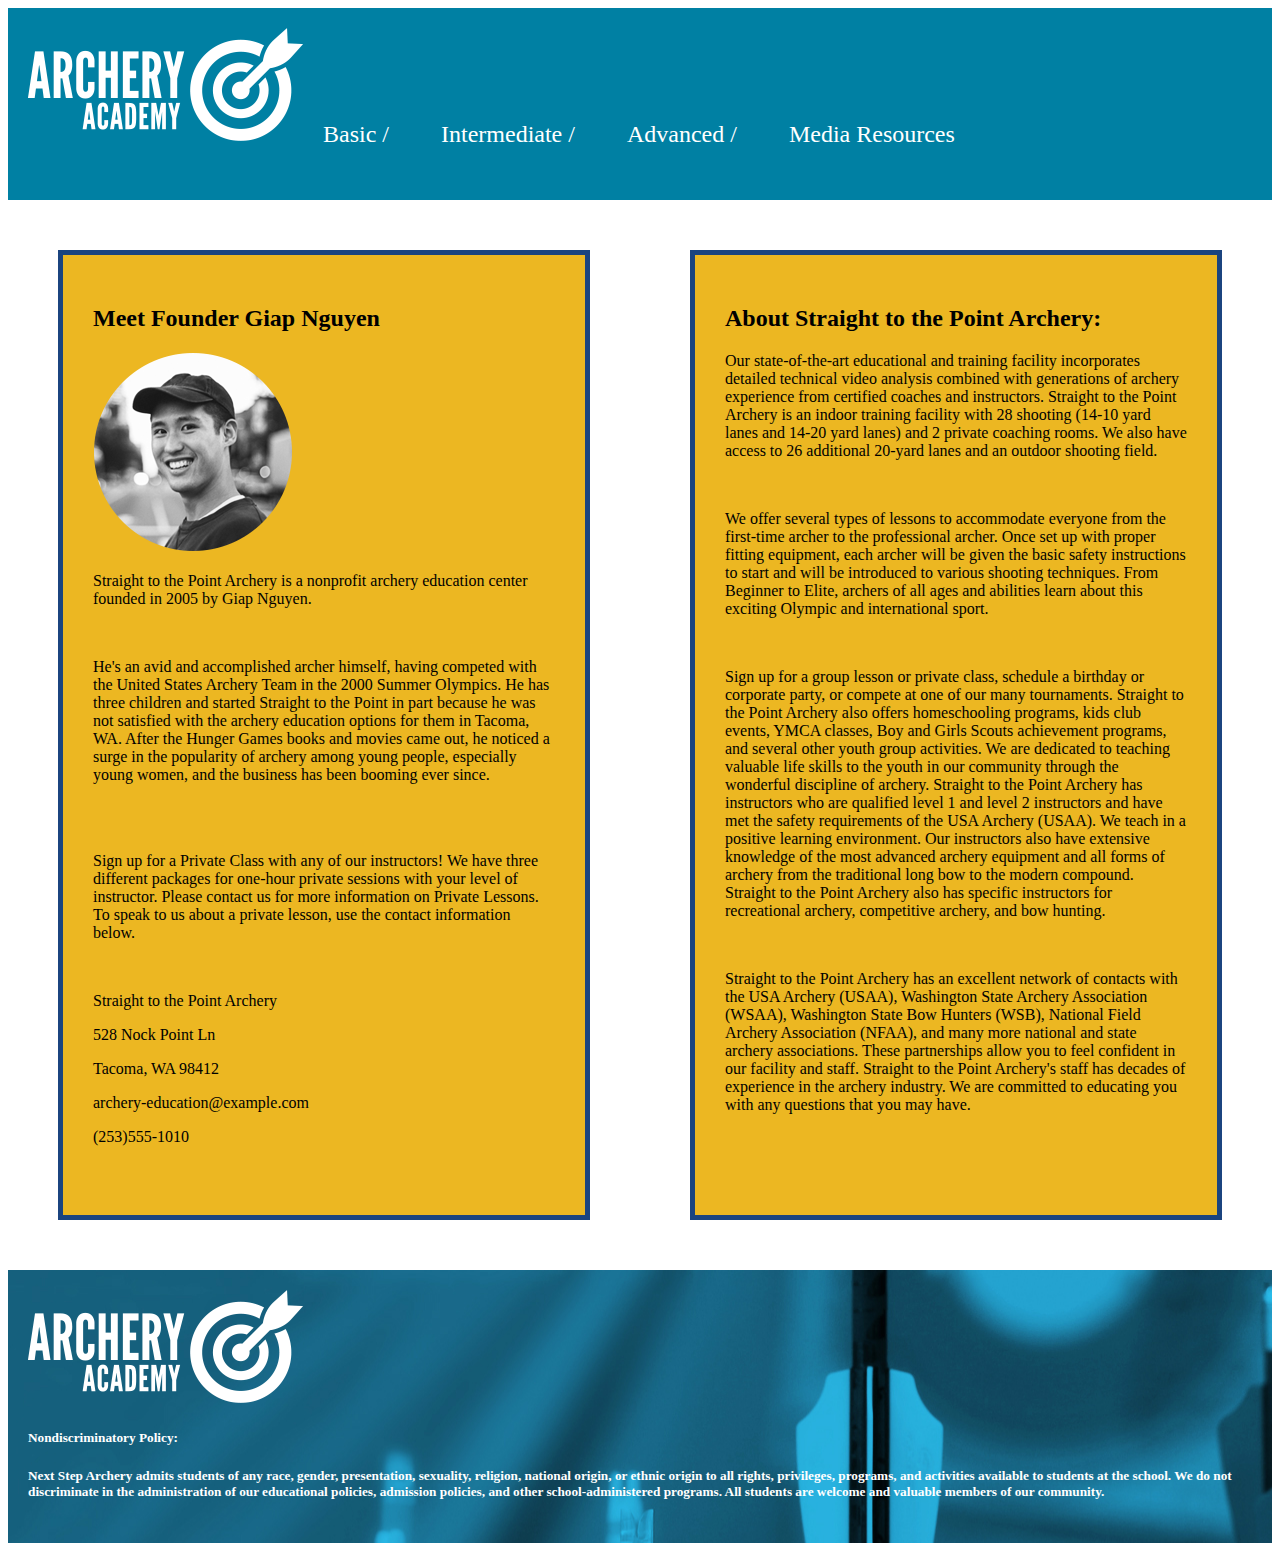
<file: index.html>
<!DOCTYPE html>
  <html lang="en">
  <head>
    <meta charset="utf-8">
      <title>Sectioning Elements</title>
        <link rel="stylesheet" type="text/css" href="stylesheet.css">
  </head>
 
  <body>
   <div id="container">
     <div class="header">
      <div class="nav">
      <img src='archeryAcademy-logo-white.jpeg.png' alt="Archery Academy">
     
       
          <a href="semantic.html"> Basic / </a>
          <a href="intermediate.html"> Intermediate / </a>
          <a href="advanced.html"> Advanced / </a>
          <a href="grid.html"> Media Resources </a>

    </div>
   </div>
  </div>

  <section>
   <div class="Parent"> 
      <div class="child1"> 

        <h2>Meet Founder Giap Nguyen</h2> 
          <img src='instructor-bio-image4.jpeg.png' alt="Black and white headshot photograph of Giap Nguyen, the founder of Straight to the Point Archery. Giap Nguyen is around 25-30 years old in the photo. He has a fresh shave and is wearing a baseball cap.">

         <p>Straight to the Point Archery is a nonprofit archery education center founded in 2005 by Giap Nguyen.</p> 
          <br>
         <p>He's an avid and accomplished archer himself, having competed with the United States Archery Team in the 2000 Summer Olympics. He has three children and started Straight to the Point in part because he was not satisfied with the archery education options for them in Tacoma, WA. After the Hunger Games books and movies came out, he noticed a surge in the popularity of archery among young people, especially young women, and the business has been booming ever since.</p>  
          <br>
          <br>  
         <p>Sign up for a Private Class with any of our instructors! We have three different packages for one-hour private sessions with your level of instructor. Please contact us for more information on Private Lessons. To speak to us about a private lesson, use the contact information below. </p> 
          <br>
        
          <p>Straight to the Point Archery</p>
            <p>528 Nock Point Ln</p>    
            <p>Tacoma, WA 98412</p>
            <p>archery-education@example.com</p>  
            <p>(253)555-1010</p> 
   
 
    </div>


    <div class="child2"> 
      <h2> About Straight to the Point Archery: </h2>
        <p>Our state-of-the-art educational and training facility incorporates detailed technical video analysis combined with generations of archery experience from certified coaches and instructors. Straight to the Point Archery is an indoor training facility with 28 shooting (14-10 yard lanes and 14-20 yard lanes) and 2 private coaching rooms. We also have access to 26 additional 20-yard lanes and an outdoor shooting field.</p> 
          <br>
        <p>We offer several types of lessons to accommodate everyone from the first-time archer to the professional archer. Once set up with proper fitting equipment, each archer will be given the basic safety instructions to start and will be introduced to various shooting techniques. From Beginner to Elite, archers of all ages and abilities learn about this exciting Olympic and international sport.</p>  
          <br>
        <p>Sign up for a group lesson or private class, schedule a birthday or corporate party, or compete at one of our many tournaments. Straight to the Point Archery also offers homeschooling programs, kids club events, YMCA classes, Boy and Girls Scouts achievement programs, and several other youth group activities. We are dedicated to teaching valuable life skills to the youth in our community through the wonderful discipline of archery. Straight to the Point Archery has instructors who are qualified level 1 and level 2 instructors and have met the safety requirements of the USA Archery (USAA). We teach in a positive learning environment. Our instructors also have extensive knowledge of the most advanced archery equipment and all forms of archery from the traditional long bow to the modern compound. Straight to the Point Archery also has specific instructors for recreational archery, competitive archery, and bow hunting.</p>
          <br>
        <p>Straight to the Point Archery has an excellent network of contacts with the USA Archery (USAA), Washington State Archery Association (WSAA), Washington State Bow Hunters (WSB), National Field Archery Association (NFAA), and many more national and state archery associations. These partnerships allow you to feel confident in our facility and staff. Straight to the Point Archery's staff has decades of experience in the archery industry. We are committed to educating you with any questions that you may have.</p>  
         <br>

     </div>
     </div>
    </section>
   
 

  <footer>
    
      <div class="footer">
     <img src='archeryAcademy-logo-white.jpeg.png' alt="Archery Academy">
     
     <h5>Nondiscriminatory Policy:</h5>
    <h5>Next Step Archery admits students of any race, gender, presentation, sexuality, religion, national origin, or ethnic origin to all rights, privileges, programs, and activities available to students at the school. We do not discriminate in the administration of our educational policies, admission policies, and other school-administered programs. All students are welcome and valuable members of our community.</h5>

  </div>  
  </footer>
  </body>
  </html>
</file>
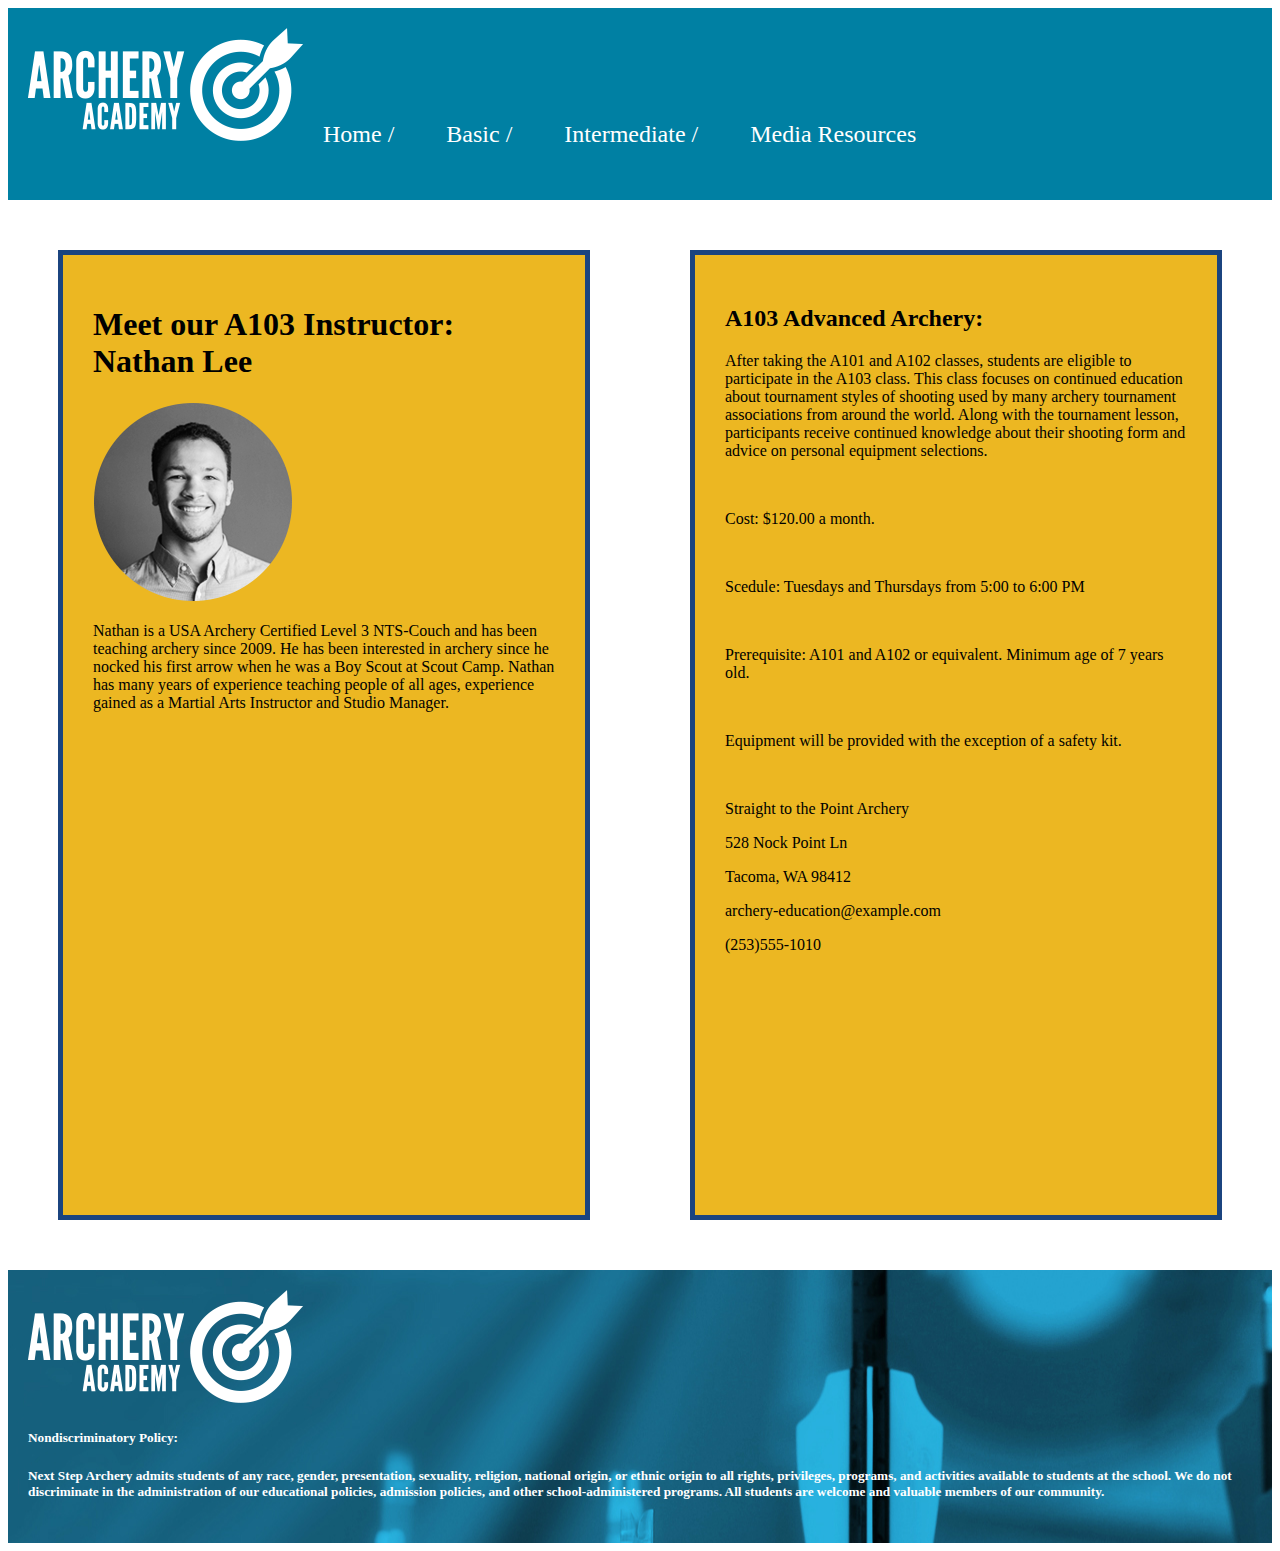
<file: advanced.html>
<!DOCTYPE html>
  <html lang="en">
  <head>
    <meta charset="utf-8">
      <title>Sectioning Elements</title>
        <link rel="stylesheet" type="text/css" href="stylesheet.css">
  </head>

   <body>
   <div id="container">
     <div class="header">
      <div class="nav">
      <img src='archeryAcademy-logo-white.jpeg.png' alt="Archery Academy">
     
          <a href="index.html"> Home / </a>
          <a href="semantic.html"> Basic / </a>
          <a href="intermediate.html"> Intermediate / </a>
          <a href="grid.html"> Media Resources </a> 
     
    </div>
   </div>
  </div>

  <section>
    <div class="Parent"> 
      <div class="child1"> 

        <h1>Meet our A103 Instructor: Nathan Lee</h1> 
          <img src=' instructor-bio-image3.png' alt="Archery Academy">
        
        <p>Nathan is a USA Archery Certified Level 3 NTS-Couch and has been teaching archery since 2009. He has been interested in archery since he nocked his first arrow when he was a Boy Scout at Scout Camp. Nathan has many years of experience teaching people of all ages, experience gained as a Martial Arts Instructor and Studio Manager.</p>  
         
    </div>

    <div class="child2"> 
<h2> A103 Advanced Archery: </h2>
        <p>After taking the A101 and A102 classes, students are eligible to participate in the A103 class. This class focuses on continued education about tournament styles of shooting used by many archery tournament associations from around the world. Along with the tournament lesson, participants receive continued knowledge about their shooting form and advice on personal equipment selections.</p>
          <br>
        <p>Cost: $120.00 a month.</p>  
          <br>
        <p>Scedule: Tuesdays and Thursdays from 5:00 to 6:00 PM</p>
          <br>
        <p>Prerequisite: A101 and A102 or equivalent. Minimum age of 7 years old.</p> 
          <br>         
        <p>Equipment will be provided with the exception of a safety kit.</p> 
        <br>  
          <p>Straight to the Point Archery</p>
            <p>528 Nock Point Ln</p>    
            <p>Tacoma, WA 98412</p> 
            <p>archery-education@example.com</p> 
            <p>(253)555-1010</p> 
    </div> 
    </div>
    </section>
       
  <footer>
    <div class="footer">
      <img src='archeryAcademy-logo-white.jpeg.png' alt="Archery Academy">
        <h5>Nondiscriminatory Policy:</h5>
        <h5>Next Step Archery admits students of any race, gender, presentation, sexuality, religion, national origin, or ethnic origin to all rights, privileges, programs, and activities available to students at the school. We do not discriminate in the administration of our educational policies, admission policies, and other school-administered programs. All students are welcome and valuable members of our community.</h5>
    </div>
  </footer>
  </body>
  </html>
</file>
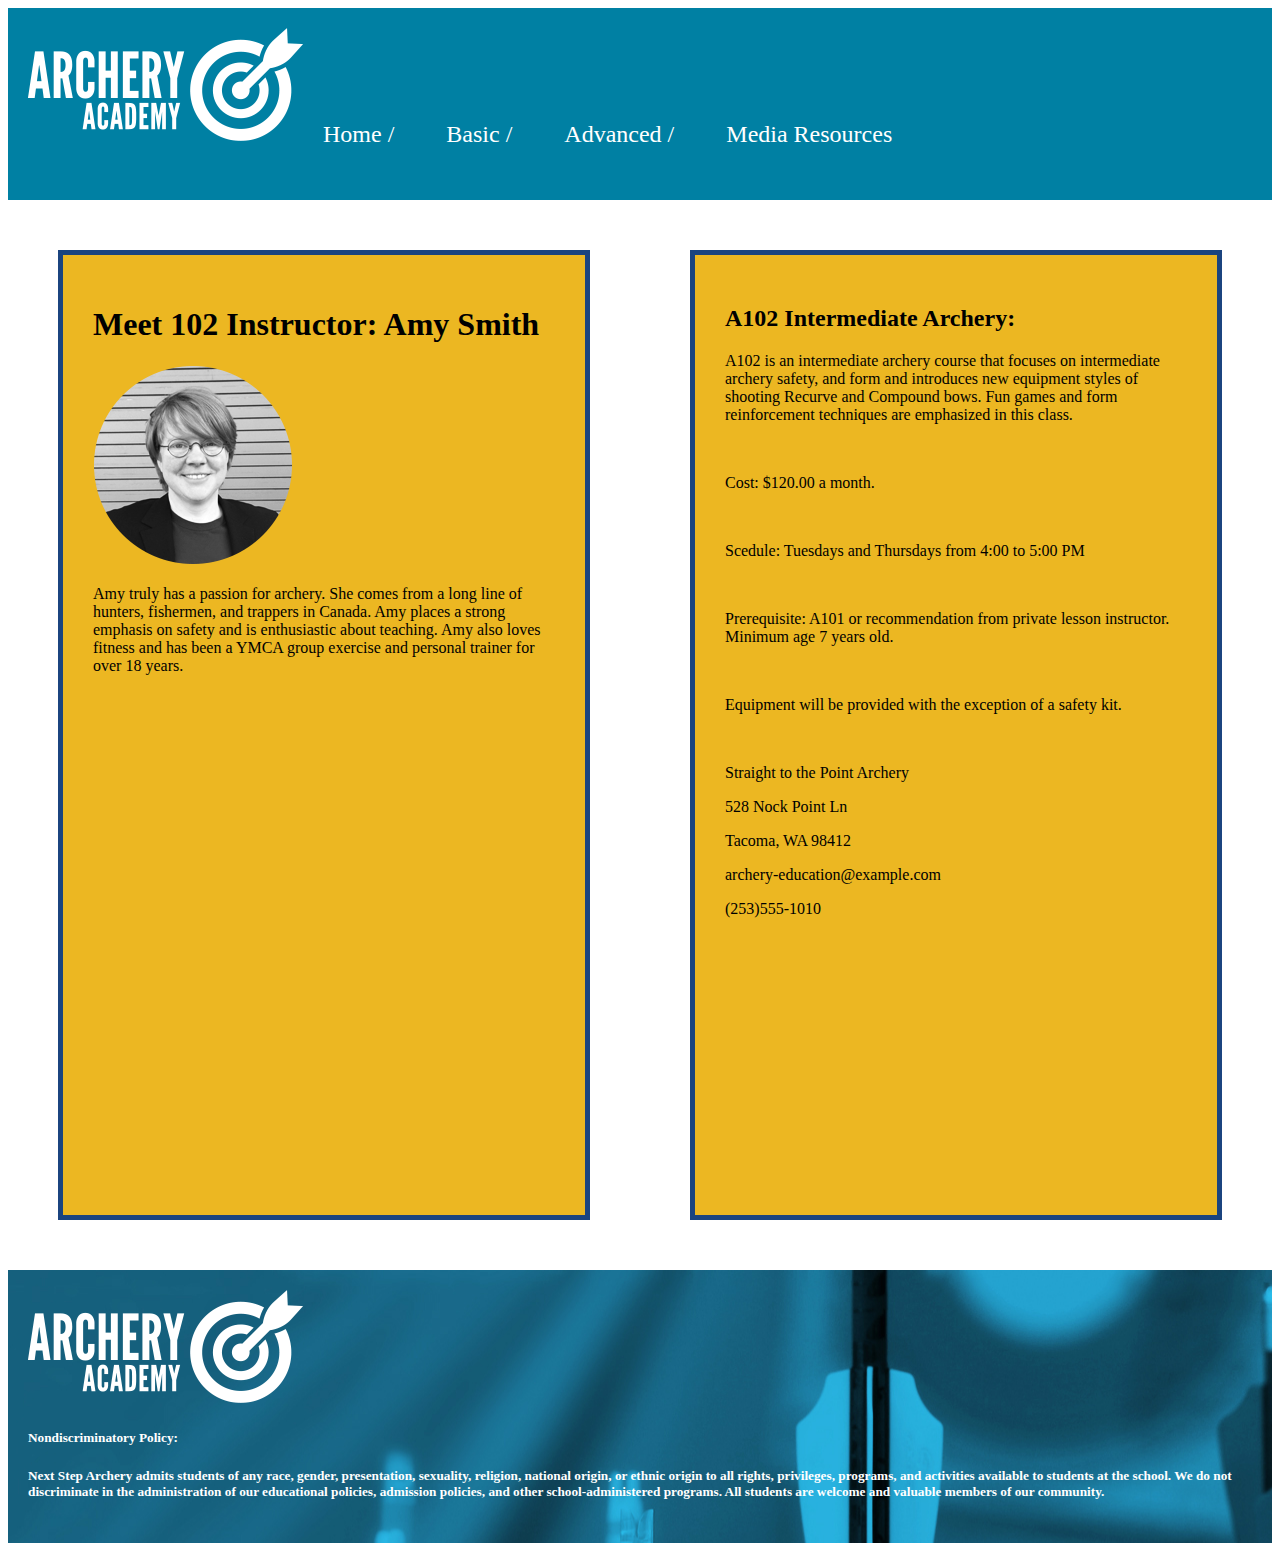
<file: intermediate.html>
<!DOCTYPE html>
  <html lang="en">
  <head>
    <meta charset="utf-8">
      <title>Sectioning Elements</title>
        <link rel="stylesheet" type="text/css" href="stylesheet.css">
  </head>

   <body>
   <div id="container">
     <div class="header">
      <div class="nav">
      <img src='archeryAcademy-logo-white.jpeg.png' alt="Archery Academy">
     
          <a href="index.html"> Home / </a>
          <a href="semantic.html"> Basic / </a>
          <a href="advanced.html"> Advanced / </a>
          <a href="grid.html"> Media Resources </a>

    </div>
   </div>
  </div>

  <section>
    <div class="Parent"> 
      <div class="child1"> 

        <h1>Meet 102 Instructor: Amy Smith</h1> 
          <img src='instructor-bio-image2.png' alt="Archery Academy">
         
        <p>Amy truly has a passion for archery. She comes from a long line of hunters, fishermen, and trappers in Canada. Amy places a strong emphasis on safety and is enthusiastic about teaching. Amy also loves fitness and has been a YMCA group exercise and personal trainer for over 18 years.</p>  
         
    </div>

    <div class="child2"> 
      <h2> A102 Intermediate Archery: </h2>
        <p>A102 is an intermediate archery course that focuses on intermediate archery safety, and form and introduces new equipment styles of shooting Recurve and Compound bows. Fun games and form reinforcement techniques are emphasized in this class. </p>
          <br>
        <p>Cost: $120.00 a month.</p>  
          <br>
        <p>Scedule: Tuesdays and Thursdays from 4:00 to 5:00 PM</p>
          <br>
        <p>Prerequisite: A101 or recommendation from private lesson instructor. Minimum age 7 years old.</p> 
         <br>
        <p>Equipment will be provided with the exception of a safety kit.</p>
        <br>  
          <p>Straight to the Point Archery</p>
            <p>528 Nock Point Ln</p>    
            <p>Tacoma, WA 98412</p>
            <p>archery-education@example.com</p>  
            <p>(253)555-1010</p>     
    </div> 
    </div>
    </section>
       
  <footer>
    <div class="footer">
      <img src='archeryAcademy-logo-white.jpeg.png' alt="Archery Academy">
        <h5>Nondiscriminatory Policy:</h5>
        <h5>Next Step Archery admits students of any race, gender, presentation, sexuality, religion, national origin, or ethnic origin to all rights, privileges, programs, and activities available to students at the school. We do not discriminate in the administration of our educational policies, admission policies, and other school-administered programs. All students are welcome and valuable members of our community.</h5>
   </div>  
  </footer>
  </body>
  </html>
</file>
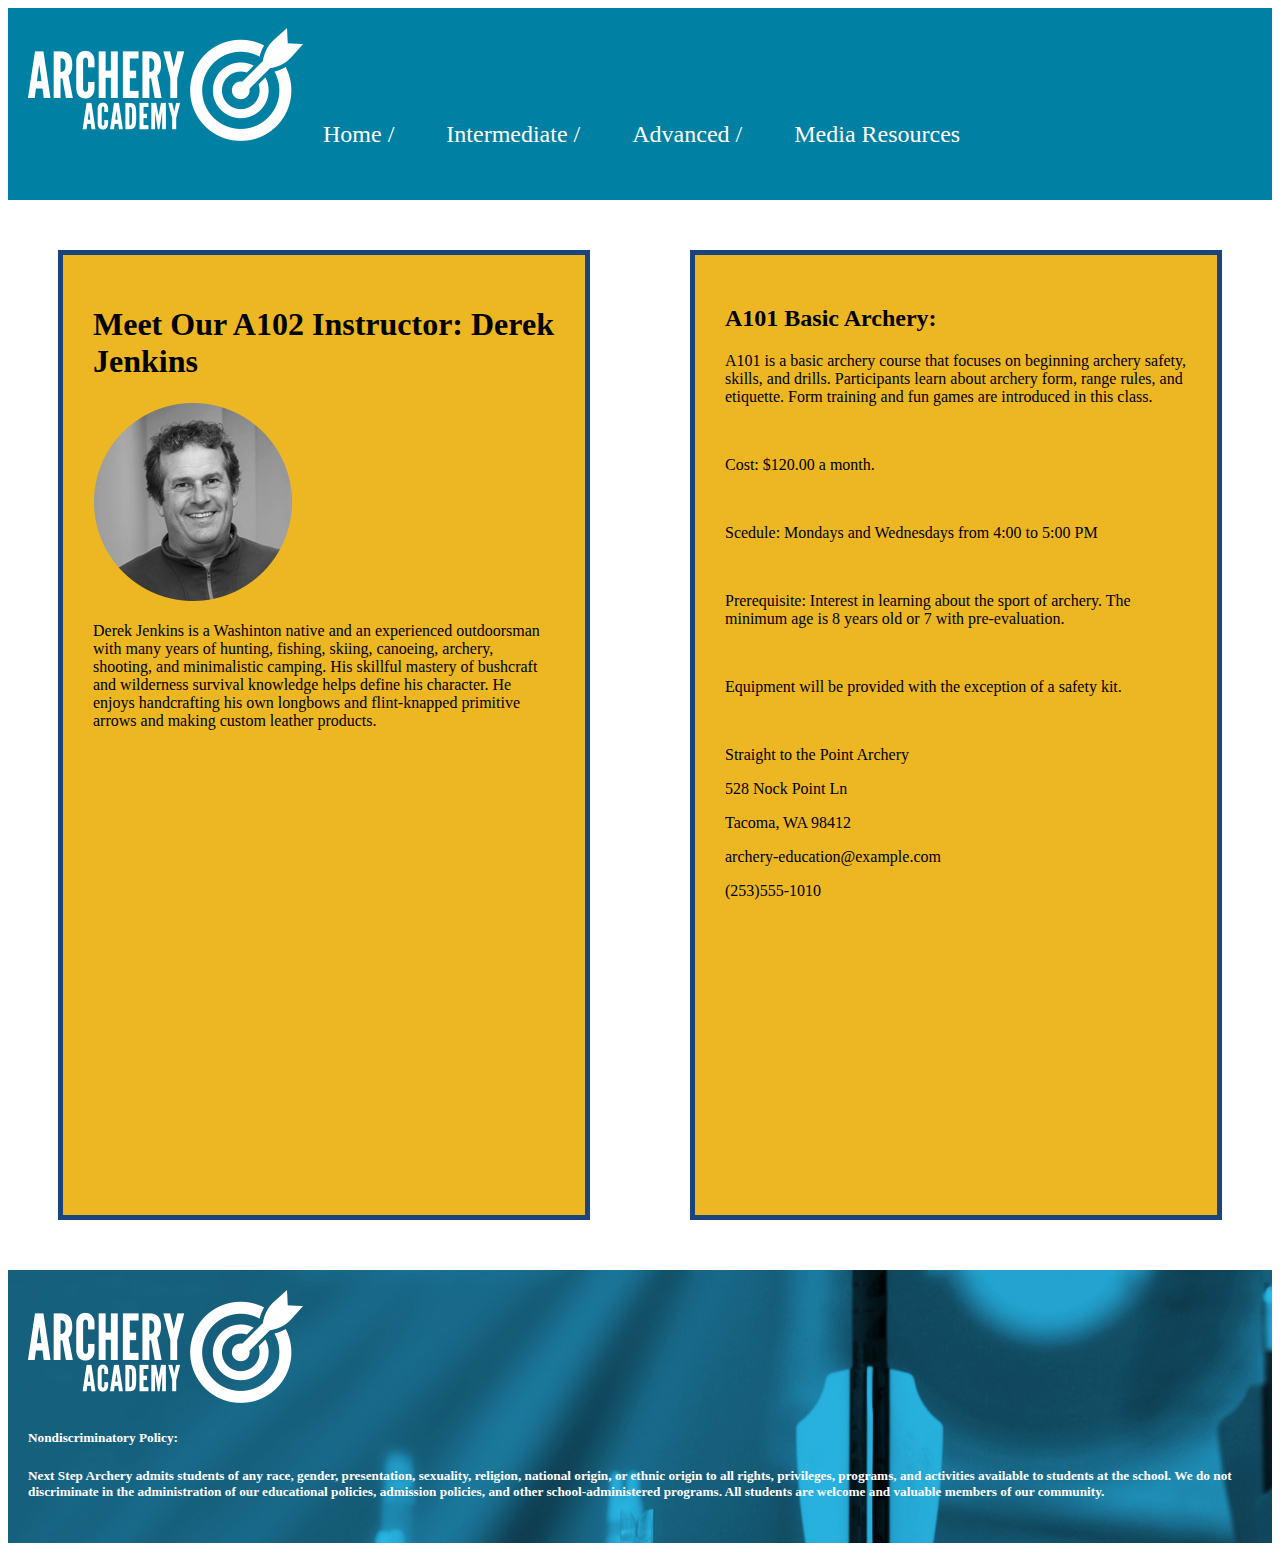
<file: semantic.html>
<!DOCTYPE html>
  <html lang="en">
  <head>
    <meta charset="utf-8">
      <title>Sectioning Elements</title>
        <link rel="stylesheet" type="text/css" href="stylesheet.css">
  </head>

   <body>
   <div id="container">
     <div class="header">
      <div class="nav">
      <img src='archeryAcademy-logo-white.jpeg.png' alt="Archery Academy">
     
       
          <a href="index.html"> Home / </a>
          <a href="intermediate.html"> Intermediate / </a>
          <a href="advanced.html"> Advanced / </a>
          <a href="grid.html"> Media Resources </a>

    </div>
   </div>
  </div>

  <section>
    <div class="Parent"> 
      <div class="child1"> 

        <h1>Meet Our A102 Instructor: Derek Jenkins</h1> 
          <img src='instructor-bio-image1.png' alt="Archery Academy">
        
        <p>Derek Jenkins is a Washinton native and an experienced outdoorsman with many years of hunting, fishing, skiing, canoeing, archery, shooting, and minimalistic camping. His skillful mastery of bushcraft and wilderness survival knowledge helps define his character. He enjoys handcrafting his own longbows and flint-knapped primitive arrows and making custom leather products.</p>  
          
    </div>

    <div class="child2"> 
      <h2> A101 Basic Archery: </h2>
        <p>A101 is a basic archery course that focuses on beginning archery safety, skills, and drills. Participants learn about archery form, range rules, and etiquette. Form training and fun games are introduced in this class.</p> 
          <br>
        <p>Cost: $120.00 a month.</p>  
          <br>
        <p>Scedule: Mondays and Wednesdays from 4:00 to 5:00 PM</p>
          <br>
        <p>Prerequisite: Interest in learning about the sport of archery. The minimum age is 8 years old or 7 with pre-evaluation.</p>         
           <br>
        <p>Equipment will be provided with the exception of a safety kit.</p> 
        <br>  
          <p>Straight to the Point Archery</p>
            <p>528 Nock Point Ln</p>    
            <p>Tacoma, WA 98412</p>
           <p>archery-education@example.com</p>  
            <p>(253)555-1010</p> 
    </div> 
    </div>
    </section>
       
  <footer>
   
      <div class="footer">
     <img src='archeryAcademy-logo-white.jpeg.png' alt="Archery Academy">

     <h5>Nondiscriminatory Policy:</h5>
    <h5>Next Step Archery admits students of any race, gender, presentation, sexuality, religion, national origin, or ethnic origin to all rights, privileges, programs, and activities available to students at the school. We do not discriminate in the administration of our educational policies, admission policies, and other school-administered programs. All students are welcome and valuable members of our community.</h5>
  
  </div>
  </footer>
    
  
  
    </body>
    </html>
</file>
<file: stylesheet.css>
.header {
        color: #7ec5fb;
        background-color: #0080A3;
        padding: 20px;
        text-align: left;
      }
   
      #img src {
        color: white;
        display: inline-block;
      } 

      .nav a {
        display: inline-block;
        color: white;
        text-decoration: none;
        font-size: 1.5em;
        padding: 1rem;
        margin: 1rem 1rem 1rem 0;
      }

      h5 {
       color: white;
       }   

      .footer {
     
        color: #7ec5fb;
        background-image: url("footerImage.jpg");
        padding: 20px;
        text-align: left;
      }

      .body { 
            padding: 0; 
            margin: 0; 
        } 
  
       .Parent { 
            display: flex; 
            flex-direction: row;
        } 
  
       .child1 { 
             width: 60%; 
            padding: 30px; 
            height: 100vh; 
            border: #1b447f solid 5px; 
            margin: 50px;
            background-color: #ecb722;  
        } 
  
        .child2 { 
            width: 60%; 
            padding: 30px; 
            height: 100vh; 
            border: #1b447f solid 5px; 
            margin: 50px;
            background-color: #ecb722; 
        } 

        .grid-container div {
        border: 1px solid red;
        }
    
        .grid-container {
        display: grid;
        grid-gap: 20px 30px;
        }

        .grid-item-1 {
        grid-column-start: 1;
        grid-column-end: 2;
        grid-row-start: 1;
        grid-row-end: 2;  
        }

        .grid-item-2 {
        grid-column: 2 / 3;
        grid-row: 1/2;
        }
</file>
